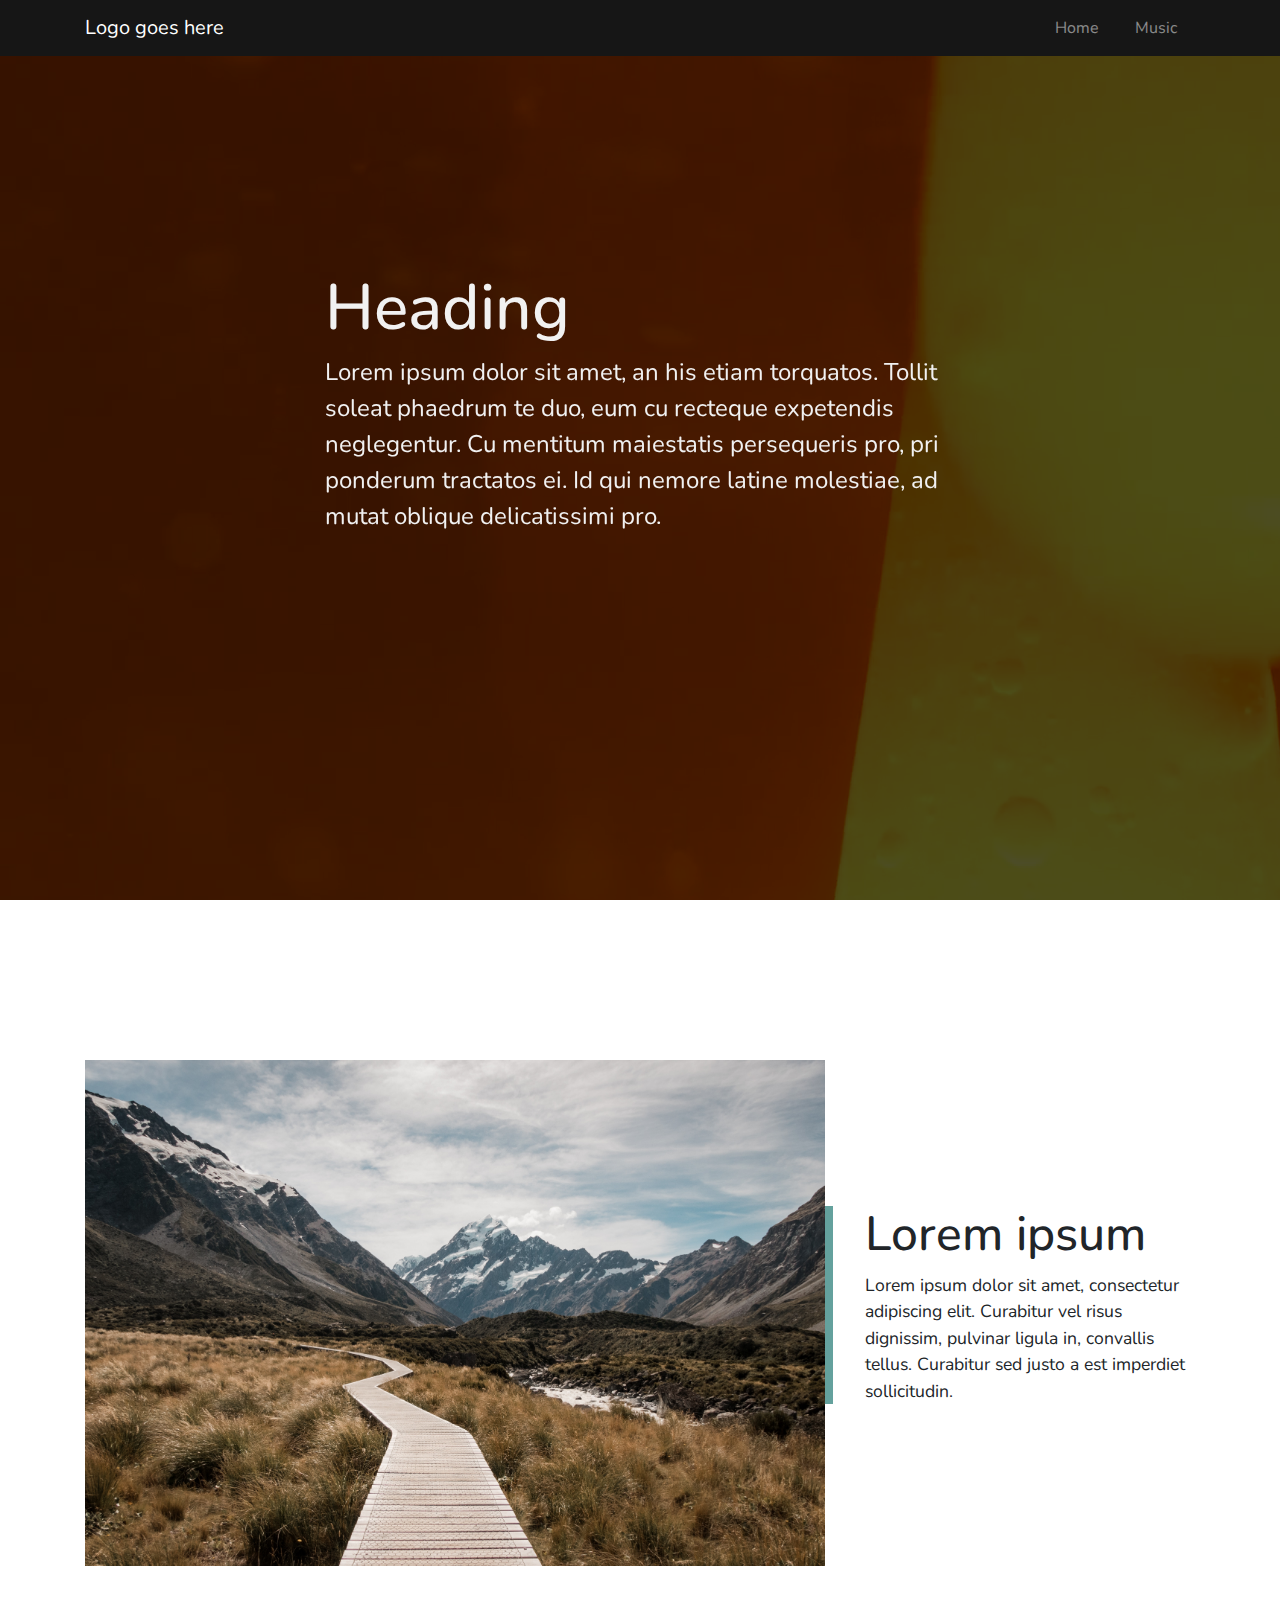
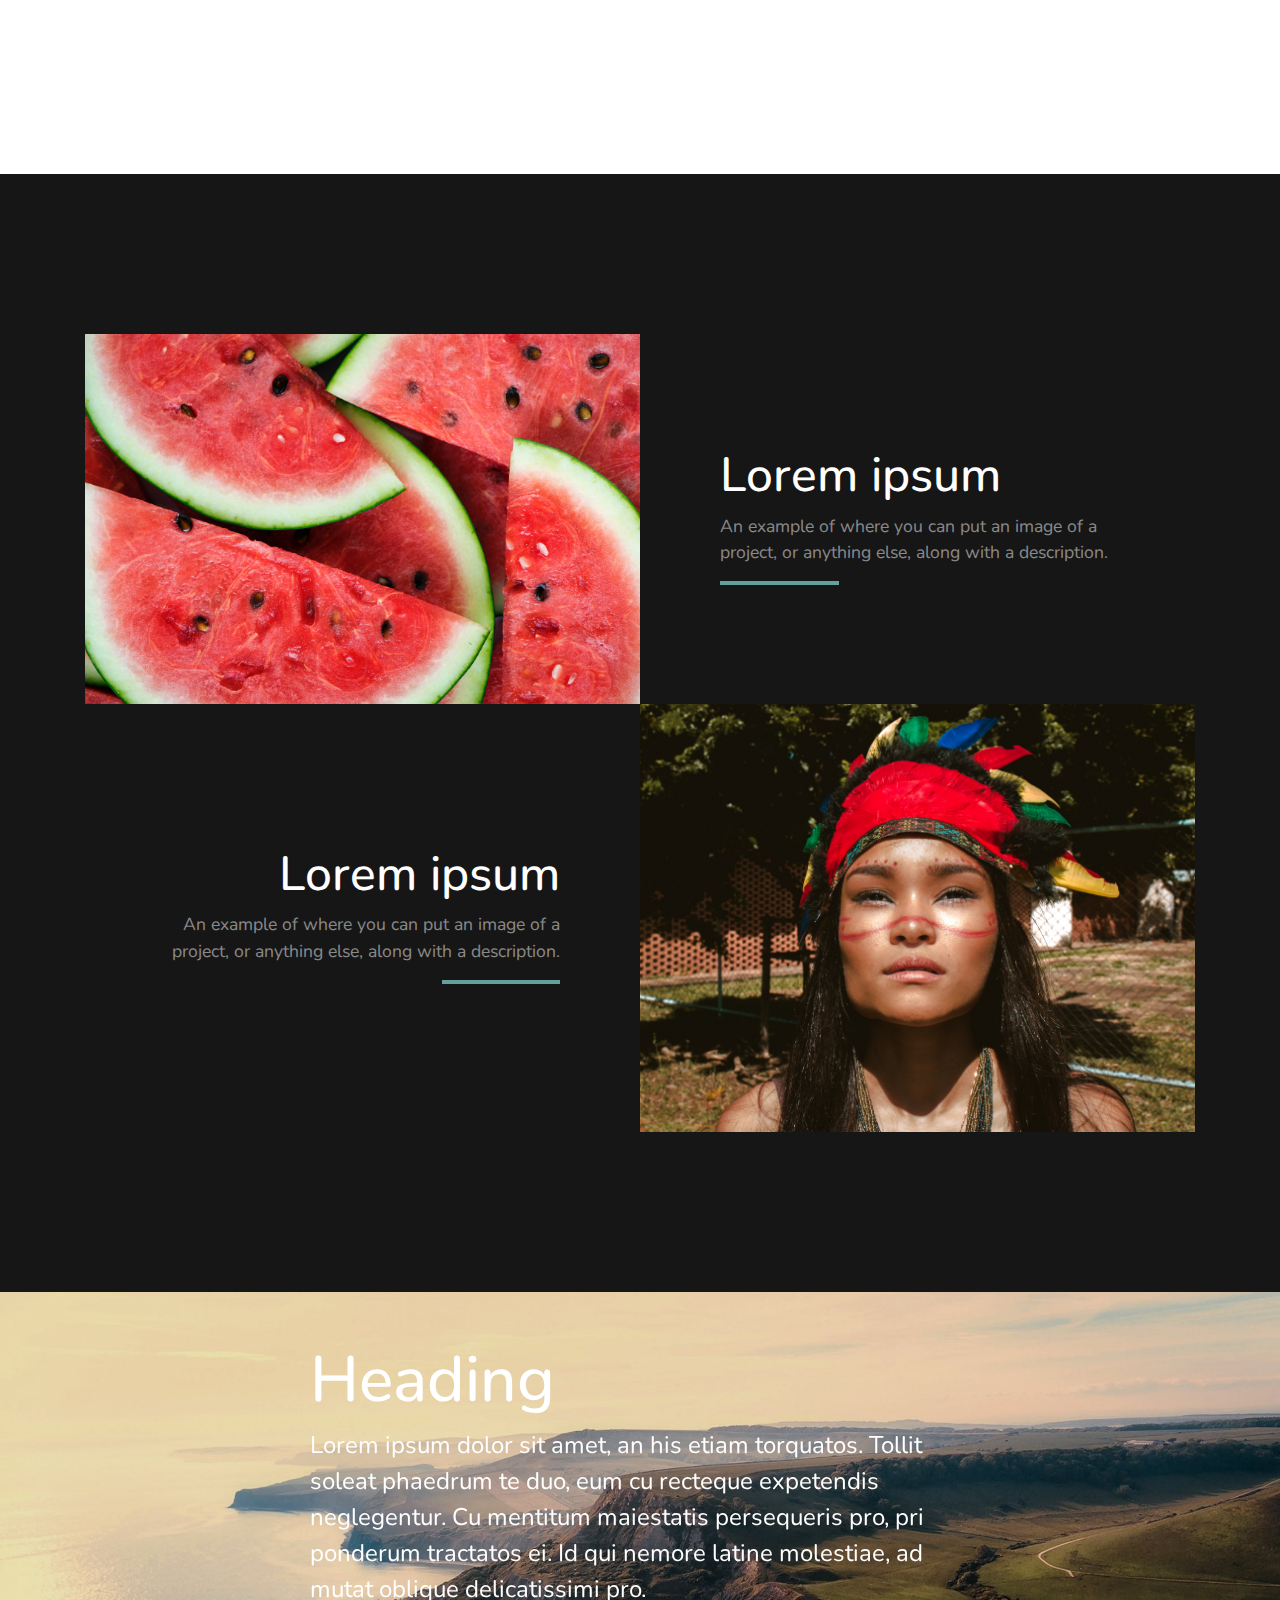
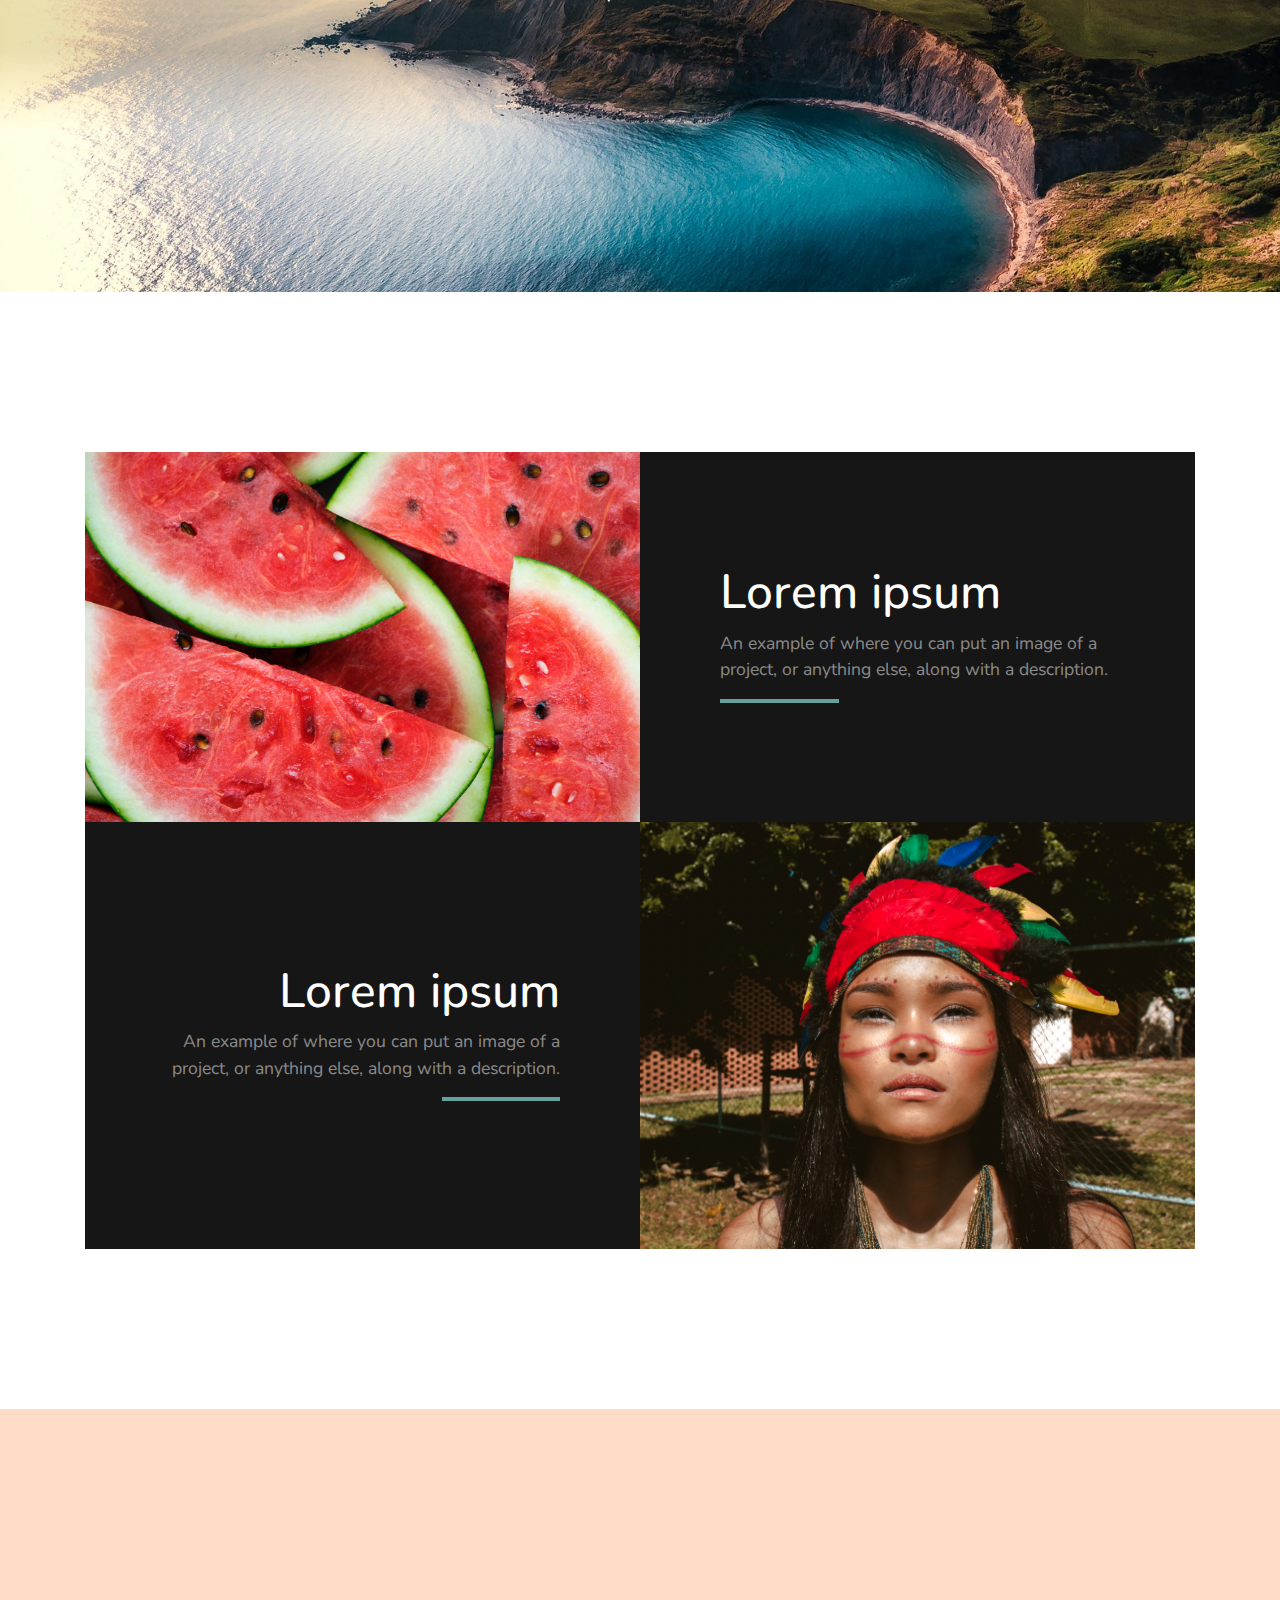
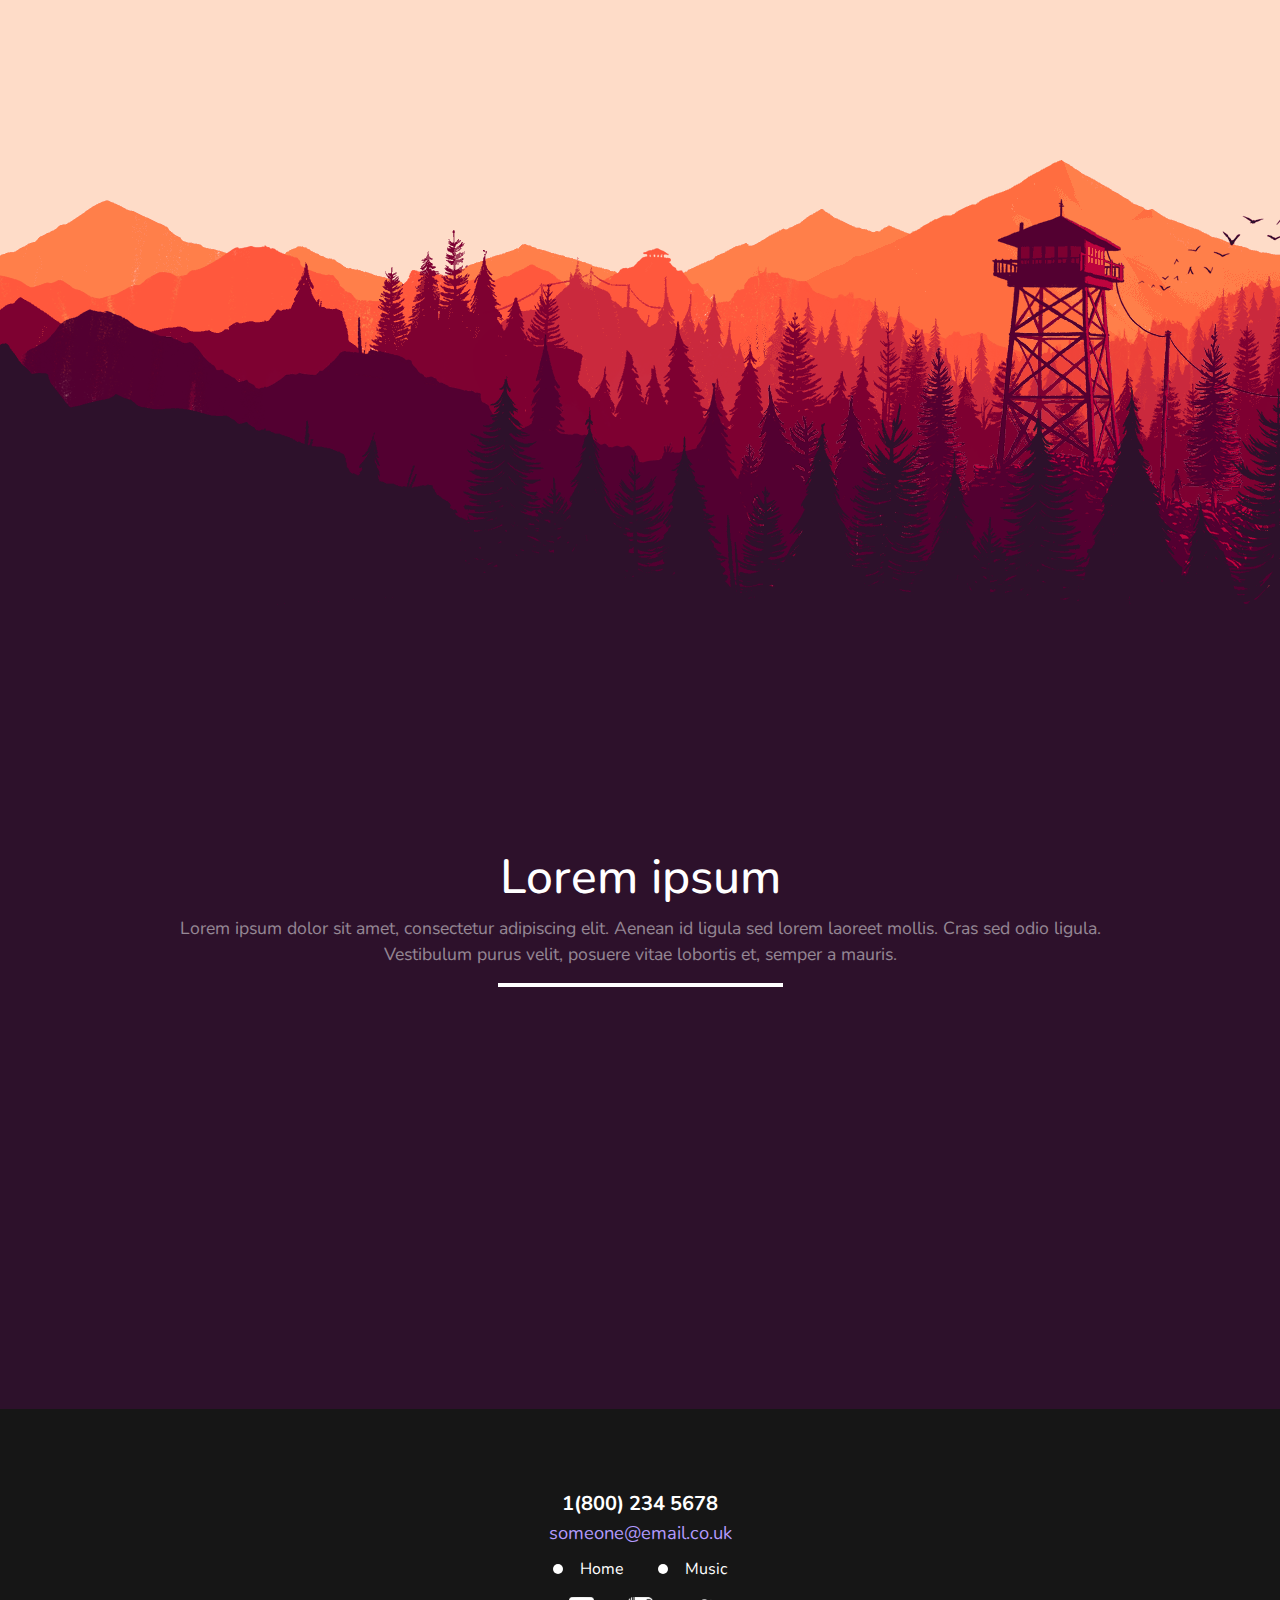
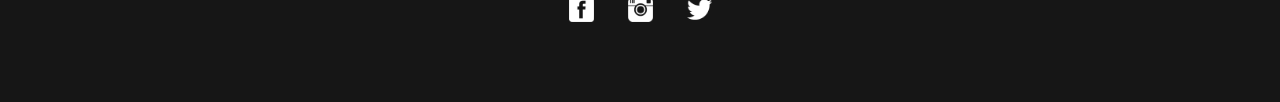
<file: index.html>
<!DOCTYPE html>
<html>
<head>
	<title>Bootstrap Parallax Template</title>
	<link rel="stylesheet" href="css/bootstrap.css">
	<link rel="stylesheet" href="css/style.css">
	<link href="https://fonts.googleapis.com/css?family=Nunito" rel="stylesheet">
</head>
<body>
	
	<!-- Main wrapper -->
	<div class="Wrapper">
		
		
		<!-- A grey horizontal navbar that becomes vertical on small screens -->
		<nav class="navbar fixed-top navbar-dark bg-black navbar-expand-lg" id="navbar">
			<div class="container">
				
				<a class="navbar-brand" href="javascript:void(0)">Logo goes here</a>
				<button class="navbar-toggler navbar-toggler-right" type="button" data-toggle="collapse" data-target="#navb">
					<span class="navbar-toggler-icon"></span>
				</button>
				
				<div class="collapse navbar-collapse" id="navb">
					<ul class="navbar-nav ml-auto">
						<li class="nav-item">
							<a href="./index.html" class="nav-link" href="javascript:void(0)">Home</a>
						</li>
						<li class="nav-item">
							<a href="./music.html" class="nav-link" href="javascript:void(0)">Music</a>
						</li>
					</ul>
				</div>
			</div>
		</nav>
		
		<div class="ScrollUpdate"></div>
		
		<!-- Main content -->
		<main>
			
			<!-- Video section -->
			<section class="FullScreenParralax">
				<div class="videoContainer">
					<video class="parallax" data-depth="0.75" autoplay="" muted="" loop="" id="myVideo">
						<source src="./video/video2.mp4" type="video/mp4"/>
						Your browser does not support HTML5 video.
					</video>
					<div class="content center-box">
						<div class="container container--small container-m-bottom--small">
							<h1 class="large">Heading</h1>
							<p class="large">Lorem ipsum dolor sit amet, an his etiam torquatos. Tollit soleat phaedrum te duo, eum cu recteque expetendis neglegentur. Cu mentitum maiestatis persequeris pro, pri ponderum tractatos ei. Id qui nemore latine molestiae, ad mutat oblique delicatissimi pro.</p>
						</div>		
					</div>
				</div>
			</section>
			
			
			<!-- Slide 100% Height Container -->
			<section class="section front bg-white">
				<div class="container">
					
					<!-- 2 Panel Collapse -->
					<div class="row align-items-center no-gutters mb-4 mb-lg-5">
						<div class="col-xl-8 col-lg-7">
							
							<img src="./img/img1.jpg" class="img-fluid mb-3 mb-lg-0"/>
							
						</div>
						<div class="col-xl-4 col-lg-5">
							<div class="featured-text text-center text-lg-left">
								<h4>Lorem ipsum</h4>
								<p>Lorem ipsum dolor sit amet, consectetur adipiscing elit. Curabitur vel risus dignissim, pulvinar ligula in, convallis tellus. Curabitur sed justo a est imperdiet sollicitudin. </p>
							</div>
						</div>
					</div>
					
				</div>
			</section>
			
			<!-- Section [class=section] Not 100% Height -->
			<section class="section bg-black">
				<div class="container">
					
					<!-- ROW -->
					<div class="row justify-content-center no-gutters mb-5 mb-lg-0">
						<!-- COL -->
						<div class="col-lg-6">
							<img class="img-fluid" src="./img/img2.jpg" alt=""/>
						</div>
						<!-- COL -->
						<div class="col-lg-6">
							<div class="bg-black text-center h-100 project">
								<div class="d-flex h-100">
									<div class="project-text w-100 my-auto text-center text-lg-left">
										<h4 class="text-white">Lorem ipsum</h4>
										<p class="mb-0 text-white-50">An example of where you can put an image of a project, or anything else, along with
											a description.</p>
											<hr class="d-none d-inline-block mb-0 ml-0"/>
										</div>
									</div>
								</div>
							</div>
						</div>
						<!-- ROW -->
						
						
						<!-- ROW -->
						<div class="row justify-content-center no-gutters mb-5 mb-lg-0">
							
							
							<!-- COL -->
							<div class="col-lg-6">
								<div class="bg-black text-center h-100 project">
									<div class="d-flex h-100">
										<div class="project-text w-100 my-auto text-center text-lg-right">
											<h4 class="text-white">Lorem ipsum</h4>
											<p class="mb-0 text-white-50">An example of where you can put an image of a project, or anything else, along with
												a description.</p>
												<hr class="d-none d-inline-block mb-0 ml-0">
											</div>
										</div>
									</div>
								</div>
								
								<!-- COL -->
								<div class="col-lg-6">
									<img class="img-fluid" src="./img/img3.jpg" alt=""/>
								</div>
								
							</div>
							<!-- ROW -->
							
							
						</div>
						
					</section>
					
					<section style="height: 600px; position: relative; overflow: hidden; ">
						
						<div style="position: absolute; width: 100%; height: auto;">
							<div class="container container--small container-m-bottom--small" style="padding: 50px 0;">
								<h1 class="large text-white">Heading</h1>
								<p class="large text-white">Lorem ipsum dolor sit amet, an his etiam torquatos. Tollit soleat phaedrum te duo, eum
									cu recteque
									expetendis neglegentur. Cu mentitum maiestatis persequeris pro, pri ponderum tractatos ei. Id qui nemore latine
									molestiae, ad mutat oblique delicatissimi pro.</p>
								</div>
							</div>
							
							<div class="parallax layer" data-background="false" data-depth="-0.25" style="background-image: url(./img/pexels-photo-462162.jpg); height: 800px;"></div>
							<!-- <div class="parallax layer" data-background="true" data-depth="0.75" style="background-image: url(./img/transparent_frame_2.png); height: 800px; z-index: 1; opacity: 0.5;"></div> -->
						</section>
						
						<!-- Section NOT BLACK -->
						<section class="section bg-white">
							<div class="container">
								
								<!-- ROW -->
								<div class="row justify-content-center no-gutters mb-5 mb-lg-0">
									<!-- COL -->
									<div class="col-lg-6">
										<img class="img-fluid" src="./img/img2.jpg" alt=""/>
									</div>
									<!-- COL -->
									<div class="col-lg-6">
										<div class="bg-black text-center h-100 project">
											<div class="d-flex h-100">
												<div class="project-text w-100 my-auto text-center text-lg-left">
													<h4 class="text-white">Lorem ipsum</h4>
													<p class="mb-0 text-white-50">An example of where you can put an image of a project, or anything else, along with
														a description.</p>
														<hr class="d-none d-inline-block mb-0 ml-0"/>
													</div>
												</div>
											</div>
										</div>
									</div>
									<!-- ROW -->
									
									
									<!-- ROW -->
									<div class="row justify-content-center no-gutters mb-5 mb-lg-0">
										<div class="col-lg-6">
											<div class="bg-black text-center h-100 project">
												<div class="d-flex h-100">
													<div class="project-text w-100 my-auto text-center text-lg-right">
														<h4 class="text-white">Lorem ipsum</h4>
														<p class="mb-0 text-white-50">An example of where you can put an image of a project, or anything else, along with
															a description.</p>
															<hr class="d-none d-inline-block mb-0 ml-0"/>
														</div>
													</div>
												</div>
											</div>
											<div class="col-lg-6">
												<img class="img-fluid" src="./img/img3.jpg" alt=""/>
											</div>
										</div>
										
										
									</div>
									
								</section>
								
								
								<section style="overflow: hidden; background-color: #FEDCC8; position: relative; height: 800px;">
									<div style="position: relative; height: 150px;"></div>
									<div class="parallax-container" style="height: 600px; width: 3000px; position: relative; ">
										
										<!-- Layers -->
										<div class="parallax layer" data-depth="1.25" data-offsetTop="300" data-pin="0" data-x="-430px" style="background-image: url(./img/layers/layer_1.png); background-size: contain; height: 800px; z-index: 2;"></div>
										<div class="parallax layer" data-depth="1" data-offsetTop="300" data-pin="0" data-x="-430px" style="background-image: url(./img/layers/layer_2.png); background-size: contain; height: 800px; z-index: 3;"></div>
										<div class="parallax layer" data-depth="0.75" data-offsetTop="300" data-pin="0" data-x="-430px" style="background-image: url(./img/layers/layer_3.png); background-size: contain; height: 800px; z-index: 4;"></div>
										<div class="parallax layer" data-depth="0.5" data-offsetTop="300" data-pin="0" data-x="-430px" style="background-image: url(./img/layers/layer_4.png); background-size: contain; height: 800px; z-index: 5;"></div>
										<div class="parallax layer" data-depth="0.25" data-offsetTop="300" data-pin="0" data-x="-430px" style="background-image: url(./img/layers/layer_5.png); background-size: contain; height: 800px; z-index: 6;"></div>
										<div class="parallax layer" data-depth="0.0001" data-offsetTop="300" data-pin="0" data-x="-430px" style="background-image: url(./img/layers/layer_6.png); background-size: contain; height: 800px; z-index: 7;"></div>
									</div>
									
								</section>
								
								
								
								<section class="section bg-purple" style="height:800px;">
									<div class="container">
										<div class="row justify-content-center no-gutters mb-5 mb-lg-0">
											<div class="col-lg-12">
												<div class="text-center h-100 project">
													<div class="d-flex h-100">
														<div class="project-text w-100 my-auto text-center">
															<h4 class="text-white">Lorem ipsum</h4>
															<p class="mb-0 text-white-50">Lorem ipsum dolor sit amet, consectetur adipiscing elit. Aenean id ligula sed lorem laoreet mollis. Cras sed odio ligula. Vestibulum purus velit, posuere vitae lobortis et, semper a mauris.</p>
															<hr class="white d-none d-inline-block mb-0 ml-0">
														</div>
													</div>
												</div>
											</div>
										</div>
										
									</div>
								</section>
								
								<div class="footer bg-black">
									<div class="container text-center">
										<div class="phone">1(800) 234 5678</div>
										<a href="mailto:someone@email.co.uk" class="email light-purple">someone@email.co.uk</a>
										<ul class="links mb-3">
											<li>Home</li>
											<li>Music</li>
										</ul>
										<div class="socialIcons">
											<span><img width="25" height="25" src="./img/social/fb.png"/></span>
											<span><img width="25" height="25" src="./img/social/insta.png"/></span>
											<span><img width="25" height="25" src="./img/social/twitter.png"/></span>
										</div>
									</div>
								</div>
								
							</main>
						</div>
						<!-- Main wrapper -->
						
						<!-- Latest compiled and minified CSS -->
						<script type="text/javascript" src="js/jquery.js"></script>
						<script type="text/javascript" src="js/bootstrap.js"></script>
						<script type="text/javascript" src="js/popper.js"></script>
						<script type="text/javascript" src="js/main.js"></script>
						
					</body>
					</html>
</file>
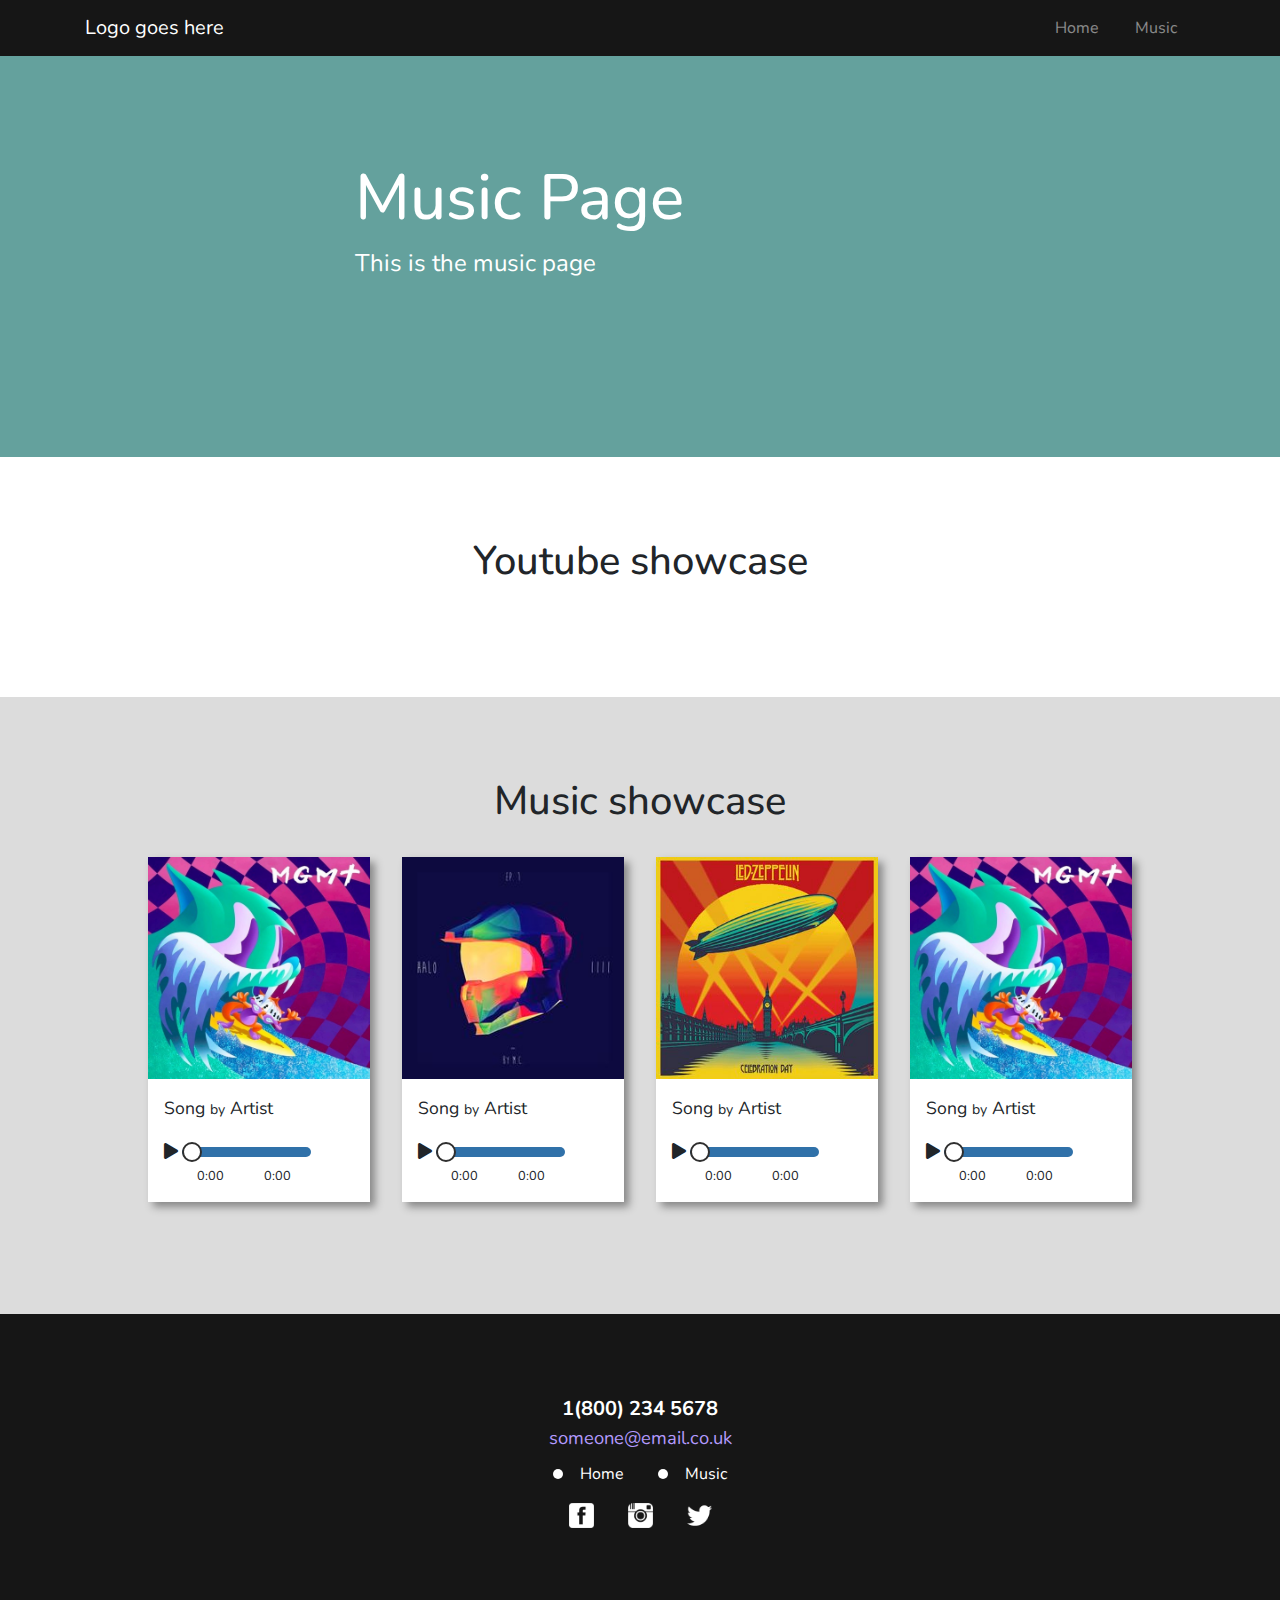
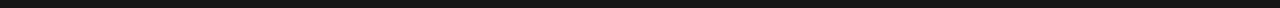
<file: music.html>
<!DOCTYPE html>
<html>
<head>
	<title>Bootstrap Parallax Template</title>
	<link rel="stylesheet" href="css/bootstrap.css">
	<link rel="stylesheet" href="css/style.css">
	<link rel="stylesheet" href="css/audio_library.css">
	<link href="https://fonts.googleapis.com/css?family=Nunito" rel="stylesheet">
	<link href="css/all.min.css" rel="stylesheet">
</head>
<body>
	
	<!-- Main wrapper -->
	<div class="Wrapper">
		
		<!-- A grey horizontal navbar that becomes vertical on small screens -->
		<nav class="navbar fixed-top navbar-dark bg-black navbar-expand-lg" style="" id="navbar">
			<div class="container">
				
				<a class="navbar-brand" href="javascript:void(0)">Logo goes here</a>
				<button class="navbar-toggler navbar-toggler-right" type="button" data-toggle="collapse" data-target="#navb">
					<span class="navbar-toggler-icon"></span>
				</button>
				
				<div class="collapse navbar-collapse" id="navb">
					<ul class="navbar-nav ml-auto">
						<li class="nav-item">
							<a href="./index.html" class="nav-link" href="javascript:void(0)">Home</a>
						</li>
						<li class="nav-item">
							<a href="./music.html" class="nav-link" href="javascript:void(0)">Music</a>
						</li>
					</ul>
				</div>
			</div>
		</nav>
		
		<!-- Main content -->
		<main>
			
			
			<section class="section bg-turq">
				<div class="container small-container">
					<h1 class="large">Music Page</h1>
					<p class="large">This is the music page</p>
				</div>
			</section>
			
			<section class="section section__small">
				<div class="container">
					
					<h1 class="text-center mb-3">Youtube showcase</h1>
					

					<!-- justify-content-between -->
					<div class="d-flex flex-wrap bd-highlight mb-3" id="videoContainer"></div>
					
				</div>
			</section>
			
			
			<section class="section section__small bg-grey">
				<div class="container">
					
					<h1 class="text-center mb-3">Music showcase</h1>
					
					<div class="audioLibrary d-flex  justify-content-center bd-highlight mb-3 flex-wrap">
						
						
						<!-- Song -->
						<div class="song m-3">
							<img src="./img/music/catsurf.jpg" class="img-fluid">
							
							<div class="song__container p-3">
								<p>Song <small>by</small> Artist</p>
								<!-- <audio controls>
									<source src="music/song.mp3" type="audio/mpeg"/>
									Your browser does not support the audio element.
								</audio> -->
								<div class="audio-player">
									<div class="play-btn fa-play fas"></div>
									<div class="player-controls scrubber">
										<span id="seekObjContainer">
											<input class="seekObj" type="range" value="0">
										</span>
										<br>
										<small style="float: left; position: relative; left: 15px;" class="start-time">0:00</small>
										<small style="float: right; position: relative; right: 20px;" class="end-time">0:00</small>
									</div>
									<div class="audio-wrapper" id="player-container" href="javascript:;">
										<audio class="player">
											<source src="music/song.mp3" type="audio/mp3"/>
										</audio>
									</div>
								</div>
							</div>
						</div>
						
						<!-- Song -->
						<div class="song m-3">
							<img src="./img/music/halo.jpg" class="img-fluid">
							
							<div class="song__container p-3">
								<p>Song <small>by</small> Artist</p>
								<!-- <audio controls>
									<source src="music/song.mp3" type="audio/mpeg"/>
									Your browser does not support the audio element.
								</audio> -->
								<div class="audio-player">
									<div class="play-btn fa-play fas"></div>
									<div class="player-controls scrubber">
										<span id="seekObjContainer">
											<input class="seekObj" type="range" value="0">
										</span>
										<br>
										<small style="float: left; position: relative; left: 15px;" class="start-time">0:00</small>
										<small style="float: right; position: relative; right: 20px;" class="end-time">0:00</small>
									</div>
									<div class="audio-wrapper" id="player-container" href="javascript:;">
										<audio class="player">
											<source src="music/song.mp3" type="audio/mp3"/>
										</audio>
									</div>
									<!-- <div class="album-image" style="background-image: url('https://artwork-cdn.7static.com/static/img/sleeveart/00/051/614/0005161476_350.jpg')"></div> -->
								</div>
							</div>
						</div>
						<!--  -->
						
						<!-- Song -->
						<div class="song m-3">
							<img src="./img/music/ledzep.jpg" class="img-fluid">
							
							<div class="song__container p-3">
								<p>Song <small>by</small> Artist</p>
								<!-- <audio controls>
									<source src="music/song.mp3" type="audio/mpeg"/>
									Your browser does not support the audio element.
								</audio> -->
								<div class="audio-player">
									<div class="play-btn fa-play fas"></div>
									<div class="player-controls scrubber">
										<span id="seekObjContainer">
											<input class="seekObj" type="range" value="0">
										</span>
										<br>
										<small style="float: left; position: relative; left: 15px;" class="start-time">0:00</small>
										<small style="float: right; position: relative; right: 20px;" class="end-time">0:00</small>
									</div>
									<div class="audio-wrapper" id="player-container" href="javascript:;">
										<audio class="player">
											<source src="music/song.mp3" type="audio/mp3"/>
										</audio>
									</div>
								</div>
							</div>
						</div>
						<!--  -->
						
						<!-- Song -->
						<div class="song m-3">
							<img src="./img/music/catsurf.jpg" class="img-fluid">
							
							<div class="song__container p-3">
								<p>Song <small>by</small> Artist</p>
								<!-- <audio controls>
									<source src="music/song.mp3" type="audio/mpeg"/>
									Your browser does not support the audio element.
								</audio> -->
								<div class="audio-player">
									<div class="play-btn fa-play fas"></div>
									<div class="player-controls scrubber">
										<span id="seekObjContainer">
											<input class="seekObj" type="range" value="0">
										</span>
										<br>
										<small style="float: left; position: relative; left: 15px;" class="start-time">0:00</small>
										<small style="float: right; position: relative; right: 20px;" class="end-time">0:00</small>
									</div>
									<div class="audio-wrapper" id="player-container" href="javascript:;">
										<audio class="player">
											<source src="music/song.mp3" type="audio/mp3"/>
										</audio>
									</div>
									<!-- <div class="album-image" style="background-image: url('https://artwork-cdn.7static.com/static/img/sleeveart/00/051/614/0005161476_350.jpg')"></div> -->
								</div>
							</div>
						</div>
						<!--  -->
						
					</div>
				</div>
			</section>
			
			<div class="footer bg-black">
				<div class="container text-center">
					<div class="phone">1(800) 234 5678</div>
					<a href="mailto:someone@email.co.uk" class="email light-purple">someone@email.co.uk</a>
					<ul class="links mb-3">
						<li>Home</li>
						<li>Music</li>
					</ul>
					<div class="socialIcons">
						<span><img width="25" height="25" src="./img/social/fb.png"></span>
						<span><img width="25" height="25" src="./img/social/insta.png"></span>
						<span><img width="25" height="25" src="./img/social/twitter.png"></span>
					</div>
				</div>
			</div>
			
			<div id="xyz"></div>

		</main>
	</div>
	<!-- Main wrapper -->
	
	<!-- YT Player -->
	<script src="https://www.youtube.com/iframe_api"></script>
	<script src="js/YTPlayer.js"></script>

	<script type="text/javascript" src="js/jquery.js"></script>
	<script type="text/javascript" src="js/bootstrap.js"></script>
	<script type="text/javascript" src="js/popper.js"></script>
	<!-- <script type="text/javascript" src="js/html5slider.js"></script> -->
	<script type="text/javascript" src="js/main.js"></script>
	<script type="text/javascript" src="js/music_player.js"></script>
	
</body>
</html>
</file>
<file: css/style.css>
/*------//CORE CLASSES\\------*/

html, body{
	width: 100%;
	height: 100%;
	height:100%; min-height:100%; position:relative;
	margin: 0;
	padding: 0;
	font-family: 'Nunito', sans-serif;
}


.Wrapper{
	height: 100%;
}

h4{
	font-size: 3rem;
}
p{
	font-size: 1.1rem;
}

main{
	height: 100%;
}

section.section, div.section{
	width: 100%;
	padding: 10rem 0;
	position: relative;
	z-index: 1;
}

section.section__small{
	padding: 5rem 0;
}

.small-container{
	max-width: 600px;
}

.layer {
    /*background-position: bottom center;*/
    background-size: cover;
    background-repeat: no-repeat;
    width: 100%;
	height: 800px;
	position: absolute;
    /*position: fixed;*/
    z-index: -1;
}

.parallax{
	-webkit-backface-visibility: hidden;
	backface-visibility: hidden;
	/*top: 0;*/
	/*left: 0;*/
}

/*Font colors*/

.light-purple{
	color: #b39afd;
}

/*Background Colors*/

.bg-black{
	background: #161616!important;
}

.bg-grey{
	background: #dcdcdc;
}

.bg-white{
	background: #F9F8F8;
}

.bg-turq{
	background: #64a19d;
	color: white;
}

.bg-purple{
	background: #2D112B;
}

.bg-img{
	background-size: cover;
}

/*Project Text*/

.project-text {
    padding: 3rem;
    font-size: 90%;
}

.project-text hr{
    border-color: #64a19d;
    border-width: .25rem;
    width: 30%;
}

.project-text hr.white{
	border-color: white;
}

.project-text hr.full-width{
	width: 100%;
}

/*Center Box*/

.center-box{
	height: 100%;
	width: 100%;
	display: flex;
  	align-items : center;
	/*display: table;*/
}

.center-box__inner{
	display: inline-block;
}

.center-box__inner--valignM{
	vertical-align: middle;
}

.container--small{
	max-width: 660px;
}

.container-m-bottom--small{
	margin-bottom: 5rem;
}

/*Font stylings*/

h1.large{
	font-size: 4em;
}


p.large{
	font-size: 1.5em;
}

/*Songs*/

/*At 992 the following classes apply*/
@media (min-width: 992px){
	.featured-text{
		padding: 0 0 0 2rem;
		border-left: .5rem solid #64a19d;
	} 
	.project-text {
	    padding: 5rem;
	}

	/*NavBar*/

	.navbar-nav{}


	.navbar-nav .nav-item{
		margin: 0 10px;
	}

	.navbar-nav .nav-item a{}

}

/*Smallest width*/
@media (max-width: 480px){
	.FullScreenParralax{
		font-size: 70%;
	}
	.song{
		width: 100%;
	}
}

/*Fullscreen video*/
@media (max-width: 800px){
	.video{
		width: 100% !important;
	}
}

/*------//FULLSCREEN VIDEO\\------*/

.FullScreenParralax{
	width: 100%;
	height: 100%;
    background-color: rgba(0,0,0,.7);
    left: 0;
    position: relative;
    top: 0;
    transition: background-color 300ms ease;
    width: 100%;
}

.videoContainer{
	height: 100%;
	position: relative;
	overflow: hidden;
}

/* Style the video: 100% width and height to cover the entire window */
video {
    backface-visibility: hidden;
    background: no-repeat scroll 0 0 #000;
    background-size: cover;
    /* bottom: 0; */
    height: auto;
    min-height: 120%;
    min-width: 100%;
    perspective: 1000;
	/* position: absolute; */
	position: absolute;
    /* right: 0; */
    width: auto;
    z-index: -1;
}

/* Add some content at the bottom of the video/page */
.content {
    /*position: fixed;*/
    position: absolute;
    bottom: 0;
    color: #f1f1f1;
    width: 100%;
    padding: 20px;
}

.content--fixed{
	position: fixed;
}

/*------//SLIDES\\------*/

.slide{
	position: relative;
	/*z-index: 1;*/
	min-height: 100%;
	background: #f8f9fa!important;
    padding: 10rem 0;
}

.slide{}

.front{
	z-index: 1;
}


/*------//FOOTER\\------*/

.footer{
	background: black;
	padding: 5rem 0;
	display: flex;
	color: white;
}

.footer ul.links{
	display: inline-block;
	margin: 0;
	padding: 0;
	margin-top: 10px;
}

.footer ul.links li{
	display: inline-block;
	margin-right: 15px; 
	margin-left: 15px; 
}

.footer ul.links li::before{
	content: "";
	width: 10px;
	height: 10px;
	position: relative;
	border-radius: 50%;
	background: blue;
	background-color: white;
	/* right: 10px; */
	display: inline-block;
	margin-right: 17px;
}

.footer .phone{
    /*color: #b39afd !important;*/
    font-size: 1.25rem;
    font-weight: bold;
}

.footer a{
	display: block;
	font-size: 1.15em;
	transition: all 0.25s;
}

.footer a:hover{
	color: white;
	text-decoration: none;
}

.footer .email{

}

.footer .socialIcons{

}

.footer .socialIcons span{
	margin: 0 15px;
}

.footer__50{
	width: 50%;
}

.footer__50 .right{
	text-align: right;
}

.footer__50 .left{}

/*Video Player*/

.video{
	width: 33%;
	padding: 20px;
}

.videoTitle{
	padding: 20px 0 8px 0;
	font-weight: bold;
	margin: 0;
}
</file>
<file: css/audio_library.css>
/*---// Audio Library \\---*/

@media(max-width: 700px){
  .audioLibrary .song{
    width: 200px !important;
  }
}

.audioLibrary{}

.audioLibrary .song{
  background: white;
  width: 20%;
  box-shadow: 5px 5px 8px #888888;
}

.audioLibrary .song audio{}

/*---// Audio Player \\---*/

.audio-player{
  position: relative;
}

.audio-player .play-btn{
    display: inline-block;
    bottom: 7px;
    left: -20px;
    border-radius: 50%;
    cursor: pointer;
}

/*Paused*/
.audio-player .play-btn.pause{}


.audio-player .player-controls{
  display: inline-block;
}


/*---// Input type="range" \\---*/

.audio-player input[type=range] {
  /*height: 35px;*/
  -webkit-appearance: none;
  background-color: transparent !important;
  margin: 10px 0;
  width: 100%;
}
.audio-player input[type=range]:focus {
  outline: none;
}
.audio-player input[type=range]::-webkit-slider-runnable-track {
  width: 100%;
  height: 10px;
  cursor: pointer;
  animate: 0.2s;
  box-shadow: 0px 0px 0px #000000;
  background: #3071A9;
  border-radius: 10px;
  border: 0px solid #000000;
  /*background: blue important;*/
}
.audio-player input[type=range]::-webkit-slider-thumb {
  /*box-shadow: 1px 1px 1px #000000;*/
  border: 2px solid #2f2f2f;
  height: 20px;
  width: 20px;
  border-radius: 50px;
  background: #FFFFFF;
  cursor: pointer;
  -webkit-appearance: none;
  margin-top: -5px;
}
.audio-player input[type=range]:focus::-webkit-slider-runnable-track {
  background: #3071A9;
}
.audio-player input[type=range]::-moz-range-track {
  width: 100%;
  height: 10px;
  cursor: pointer;
  animate: 0.2s;
  box-shadow: 0px 0px 0px #000000;
  background: #3071A9;
  border-radius: 50%;
  border: 0px solid #000000;
}
.audio-player input[type=range]::-moz-range-thumb {
  /*box-shadow: 1px 1px 1px #000000;*/
  border: 5px solid #000000;
  height: 5px;
  width: 5px;
  border-radius: 50px;
  background: #FFFFFF;
  cursor: pointer;
}
.audio-player input[type=range]::-ms-track {
  width: 100%;
  height: 10px;
  cursor: pointer;
  animate: 0.2s;
  background: transparent;
  border-color: transparent;
  color: transparent;
}
.audio-player input[type=range]::-ms-fill-lower {
  background: #3071A9;
  border: 0px solid #000000;
  border-radius: 0px;
  box-shadow: 0px 0px 0px #000000;
}
.audio-player input[type=range]::-ms-fill-upper {
  background: #3071A9;
  border: 0px solid #000000;
  border-radius: 0px;
  box-shadow: 0px 0px 0px #000000;
}
.audio-player input[type=range]::-ms-thumb {
  margin-top: 1px;
  /*box-shadow: 1px 1px 1px #000000;*/
  border: 1px solid #000000;
  height: 27px;
  width: 27px;
  border-radius: 50px;
  background: #FFFFFF;
  cursor: pointer;
}
.audio-player input[type=range]:focus::-ms-fill-lower {
  background: #3071A9;
}
.audio-player input[type=range]:focus::-ms-fill-upper {
  background: #3071A9;
}
</file>
